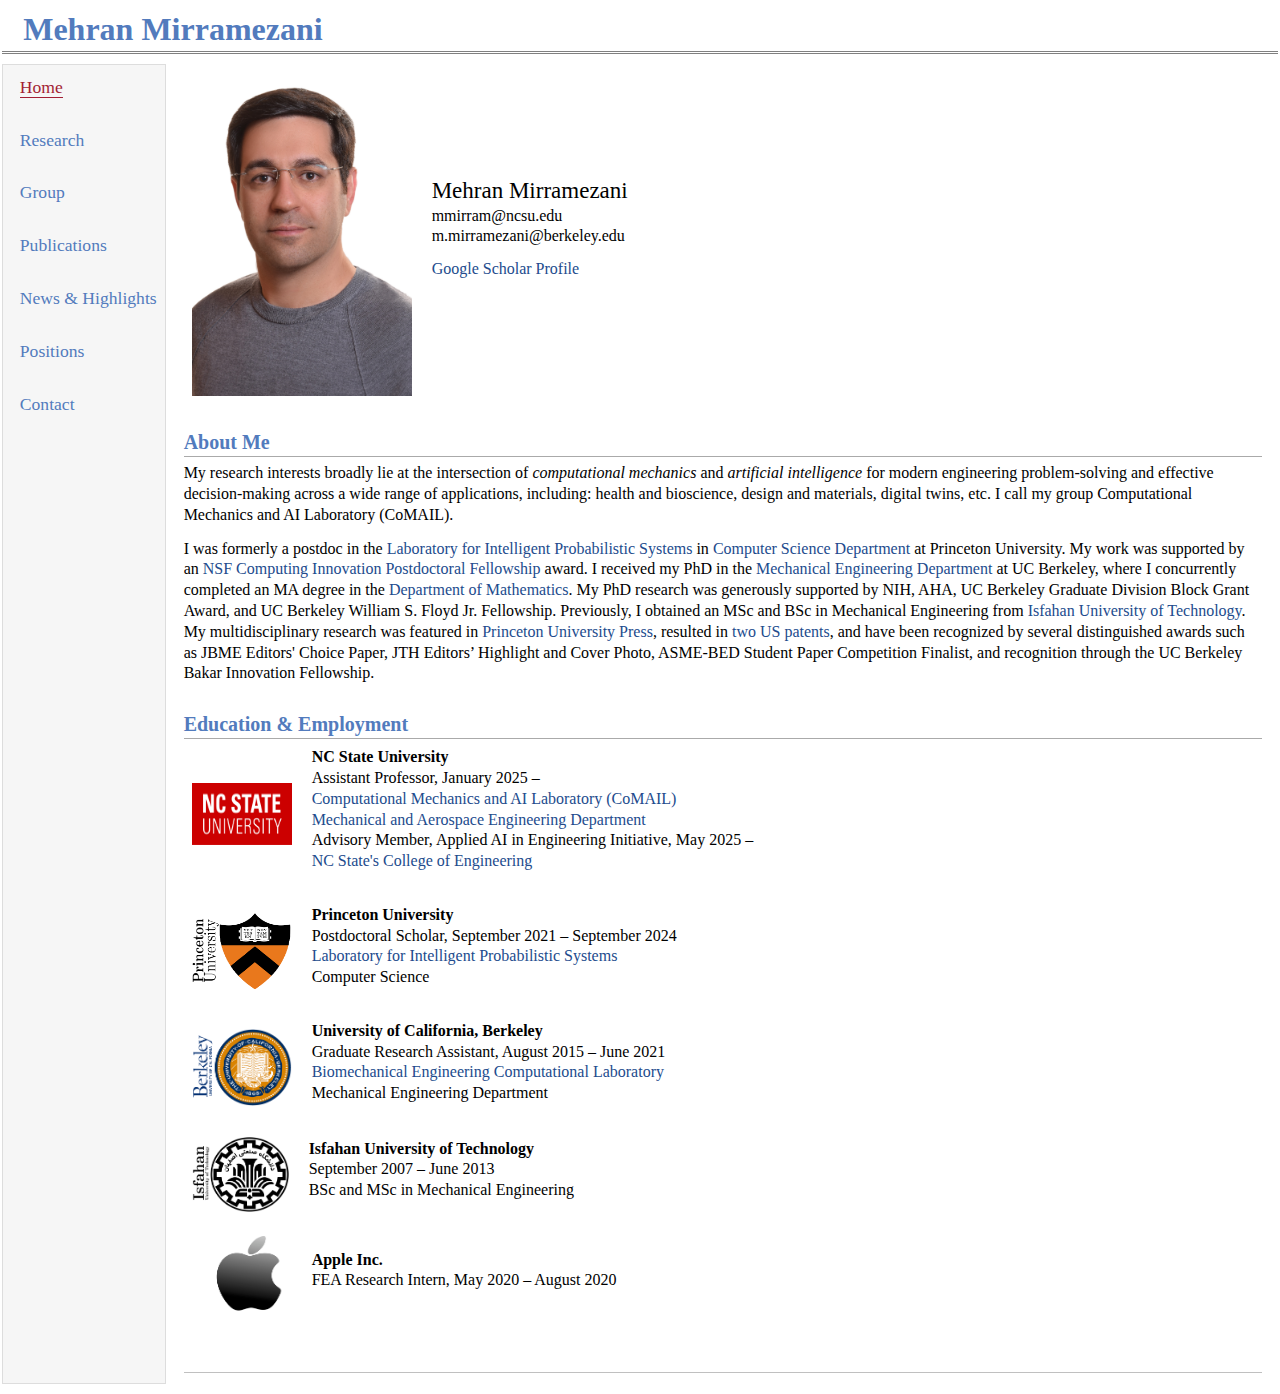
<file: index.html>
<!DOCTYPE html PUBLIC "-//W3C//DTD XHTML 1.1//EN"
  "http://www.w3.org/TR/xhtml11/DTD/xhtml11.dtd">
<html xmlns="http://www.w3.org/1999/xhtml" xml:lang="en">
<head>
<meta name="generator" content="jemdoc, see http://jemdoc.jaboc.net/" />
<meta http-equiv="Content-Type" content="text/html;charset=utf-8" />
<link rel="stylesheet" href="jemdoc.css" type="text/css" />
<title>Mehran Mirramezani</title>
</head>
<body>
<script type="text/javascript">
var gaJsHost = (("https:" == document.location.protocol) ? "https://ssl." : "http://www.");
document.write(unescape("%3Cscript src='" + gaJsHost + "google-analytics.com/ga.js' type='text/javascript'%3E%3C/script%3E"));
</script>
<script type="text/javascript">
try {
    var pageTracker = _gat._getTracker("UA-114683716-1");
    pageTracker._trackPageview();
} catch(err) {}</script>
<div id="fwtitle">
<div id="toptitle">
<h1>&nbsp; <font size=+3.0>Mehran Mirramezani</font></h1>
</div>
</div>
<table summary="Table for page layout." id="tlayout">
<tr valign="top">
<td id="layout-menu">
<!-- <div class="menu-category">Mehran Mirramezani</div> -->
<div class="menu-item"><a href="index.html" class="current">Home</a></div>
<div class="menu-item"><a href=" "></a></div>
<div class="menu-item"><a href="research.html">Research</a></div>
<div class="menu-item"><a href=" "></a></div>
<div class="menu-item"><a href="group.html">Group</a></div>
<div class="menu-item"><a href=" "></a></div>
<div class="menu-item"><a href="publications.html">Publications </a></div>
<div class="menu-item"><a href=" "></a></div>
<div class="menu-item"><a href="news.html">News &amp; Highlights</a></div>
<div class="menu-item"><a href=" "></a></div>
<div class="menu-item"><a href="positions.html">Positions </a></div>
<div class="menu-item"><a href=" "></a></div>
<div class="menu-item"><a href="contact.html">Contact </a></div>
<div class="menu-item"><a href=" "></a></div>
</td>
<td id="layout-content">
<table class="imgtable"><tr><td>
<img src="images/pic_new_v1.jpg" alt="Mehran Mirramezani" width="220px" />&nbsp;</td>
<td align="left"><p> <span style="font-size: 23px;">Mehran Mirramezani</span> <br />
mmirram@ncsu.edu<br />
m.mirramezani@berkeley.edu<br />
<!-- <div style="display: inline-block;"><a href="mehran_cv.pdf">CV</a></div> -->
<div style="display: inline-block; margin-left: 0px;"><a href="https://scholar.google.com/citations?user=IZm1HGsAAAAJ&hl=en&oi=ao">Google Scholar Profile</a></div></p>
</td></tr></table>
<h2>About Me</h2>
<!-- <p>I am an incoming assistant professor in the <a href="https://www.mae.ncsu.edu/">Mechanical and Aerospace Engineering Department</a> at North Carolina State University</b>, beginning in January 2025. -->

<!-- <b><font color="black">I am  actively recruiting PhD students. </font></b></p> -->

<p>My research interests broadly lie at the intersection of <i>computational mechanics</i> and <i>artificial intelligence</i> for modern engineering problem-solving and effective decision-making across a wide range of applications, including: health and bioscience, design and materials, digital twins, etc. I call my group Computational Mechanics and AI Laboratory (CoMAIL).
</p>
<p>
 I was formerly a
 postdoc in the <a href ="https://www.cs.princeton.edu/~rpa/">Laboratory for Intelligent Probabilistic Systems</a> in <a href="https://www.cs.princeton.edu/">Computer Science Department</a> at Princeton University. My work was supported by an <a href ="https://cifellows2021.org/">NSF Computing Innovation Postdoctoral Fellowship</a> award.
I received my PhD in the <a href="https://me.berkeley.edu/">Mechanical Engineering Department</a> at UC Berkeley, where I concurrently completed an MA degree in the <a href="https://math.berkeley.edu/">Department of Mathematics</a>. My PhD research was generously supported by NIH, AHA, UC Berkeley Graduate Division Block Grant Award, and UC Berkeley William S. Floyd Jr. Fellowship.

Previously, I obtained an MSc and BSc in Mechanical Engineering from <a href="https://mech.iut.ac.ir/en">Isfahan University of Technology</a>.

My multidisciplinary research was featured in <a href="https://www.cs.princeton.edu/news/new-research-shows-path-creating-mechanical-artificial-intelligence">Princeton University Press</a>, resulted in <a href="https://patents.google.com/patent/US12175594B2/en">two US patents</a>, and have been recognized by several distinguished awards such as JBME Editors' Choice Paper, JTH Editors’ Highlight and Cover Photo, ASME-BED Student Paper Competition Finalist, and recognition through the UC Berkeley Bakar Innovation Fellowship.


<h2>Education &amp; Employment</h2>
<table class="imgtable"><tr><td>
<img src="images/ncsu.png" alt="" width="100px" height="62px" />&nbsp;</td>
<td align="left" class="text-container"><p><b>NC State University</b><br />
Assistant Professor, January 2025 &ndash;  <br />
<a href="https://mehranmirramezani.github.io/index.html">Computational Mechanics and AI Laboratory (CoMAIL)</a><br />
<a href="https://mae.ncsu.edu/">Mechanical and Aerospace Engineering Department</a><br />
Advisory Member, Applied AI in Engineering Initiative, May 2025 &ndash;  <br />
<a href="https://engr.ncsu.edu/applied-ai/">NC State's College of Engineering</a><br />
</td></tr></table>
<table class="imgtable"><tr><td>
<img src="images/PU.png" alt="" width="100px" height="78px" />&nbsp;</td>
<td align="left" class="text-container"><p><b>Princeton University</b><br />
Postdoctoral Scholar, September 2021 &ndash;  September 2024<br />
<a href="https://www.cs.princeton.edu/~rpa/">Laboratory for Intelligent Probabilistic Systems</a><br />
Computer Science<br /></p>
</td></tr></table>
<table class="imgtable"><tr><td>
<img src="images/UC_Berkeley.jpg" alt="" width="100px" height="78px" />&nbsp;</td>
<td align="left" class="text-container"><p><b>University of California, Berkeley</b><br />
    Graduate Research Assistant, August 2015 &ndash; June 2021<br />
<a href="https://shaddenlab.berkeley.edu/">Biomechanical Engineering Computational Laboratory</a><br />
Mechanical Engineering Department<br /></p>
</td></tr></table>
<table class="imgtable"><tr><td>
<img src="images/iut_logo_f.jpg" alt="" width="97px" height="75px" />&nbsp;</td>
<td align="left" class="text-container"><p><b>Isfahan University of Technology</b><br />
    September 2007 &ndash; June 2013<br />
    BSc and MSc in Mechanical Engineering<br />
</td></tr></table>
<table class="imgtable"><tr><td>
<img src="images/apple_logo.png" alt="" width="100px" height="78px" />&nbsp;</td>
<td align="left" class="text-container"><p><b>Apple Inc.</b><br />
    FEA Research Intern, May 2020 &ndash; August 2020<br />
</td></tr></table>
<div id="footer">
<div id="footer-text">
</div>
</div>
</td>
</tr>
</table>
</body>
</html>
</file>
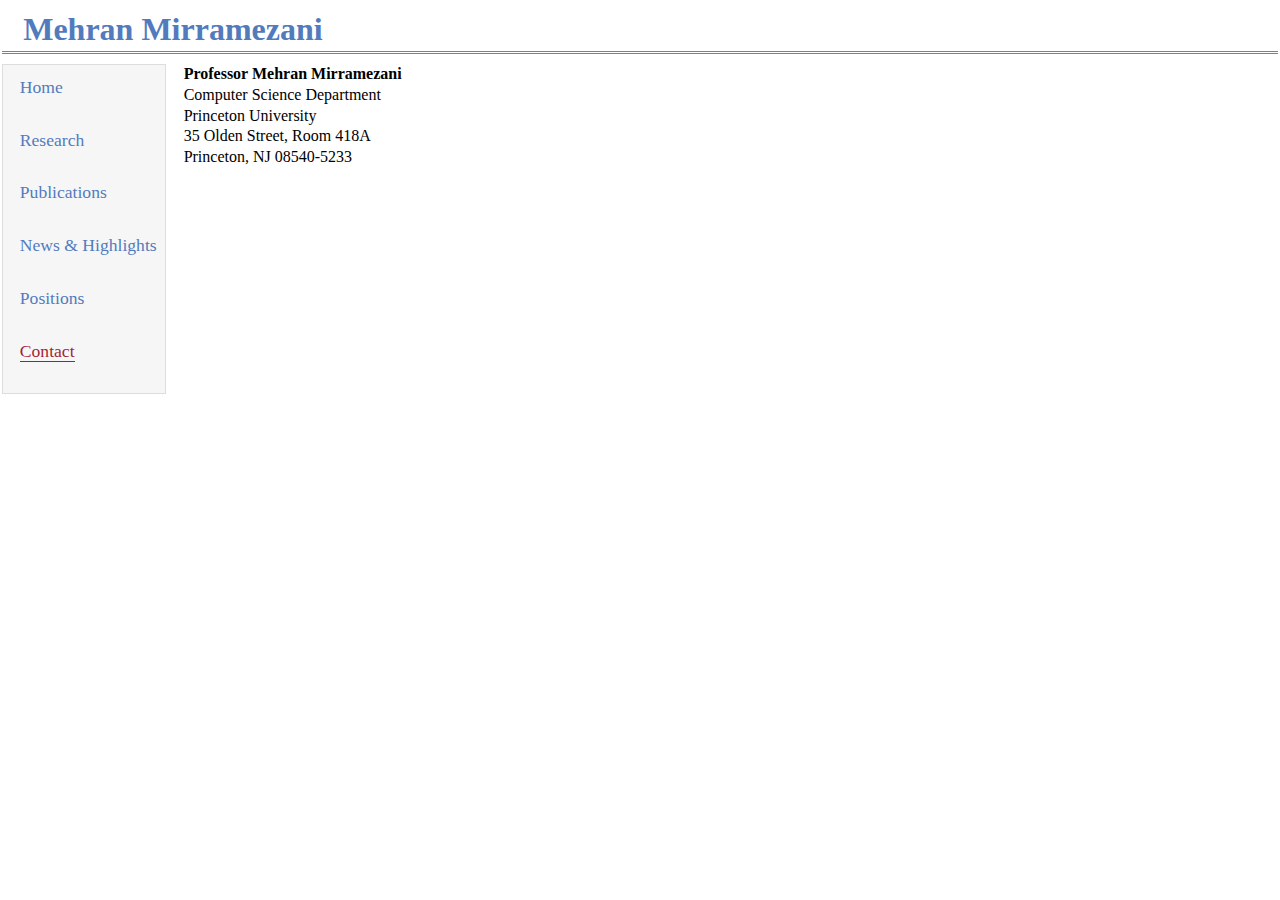
<file: contact.html>
<!DOCTYPE html PUBLIC "-//W3C//DTD XHTML 1.1//EN"
  "http://www.w3.org/TR/xhtml11/DTD/xhtml11.dtd">
<html xmlns="http://www.w3.org/1999/xhtml" xml:lang="en">
<head>
<meta name="generator" content="jemdoc, see http://jemdoc.jaboc.net/" />
<meta http-equiv="Content-Type" content="text/html;charset=utf-8" />
<link rel="stylesheet" href="jemdoc.css" type="text/css" />
<title>Contact | Mehran Mirramezani</title>
</head>
<body>
<script type="text/javascript">
var gaJsHost = (("https:" == document.location.protocol) ? "https://ssl." : "http://www.");
document.write(unescape("%3Cscript src='" + gaJsHost + "google-analytics.com/ga.js' type='text/javascript'%3E%3C/script%3E"));
</script>
<script type="text/javascript">
try {
    var pageTracker = _gat._getTracker("UA-114683716-1");
    pageTracker._trackPageview();
} catch(err) {}</script>
<div id="fwtitle">
<div id="toptitle">
<h1>&nbsp; <font size=+3.0>Mehran Mirramezani</font></h1>
</div>
</div>
<table summary="Table for page layout." id="tlayout">
<tr valign="top">
<td id="layout-menu">
<!-- <div class="menu-category">Mehran Mirramezani</div> -->
<div class="menu-item"><a href="index.html">Home</a></div>
<div class="menu-item"><a href=" "></a></div>
<div class="menu-item"><a href="research.html">Research</a></div>
<div class="menu-item"><a href=" "></a></div>
<div class="menu-item"><a href="publications.html">Publications </a></div>
<div class="menu-item"><a href=" "></a></div>
<div class="menu-item"><a href="news.html">News &amp; Highlights</a></div>
<div class="menu-item"><a href=" "></a></div>
<div class="menu-item"><a href="positions.html">Positions </a></div>
<div class="menu-item"><a href=" "></a></div>
<div class="menu-item"><a href="contact.html" class="current">Contact </a></div>
<div class="menu-item"><a href=" "></a></div>
</td>
<td id="layout-content">
<p><b>Professor Mehran Mirramezani</b><br />
Computer Science Department<br />
Princeton University<br />
35 Olden Street, Room 418A<br />
Princeton, NJ 08540-5233</p>

</td>
</tr>
</table>
</body>
</html>
</file>
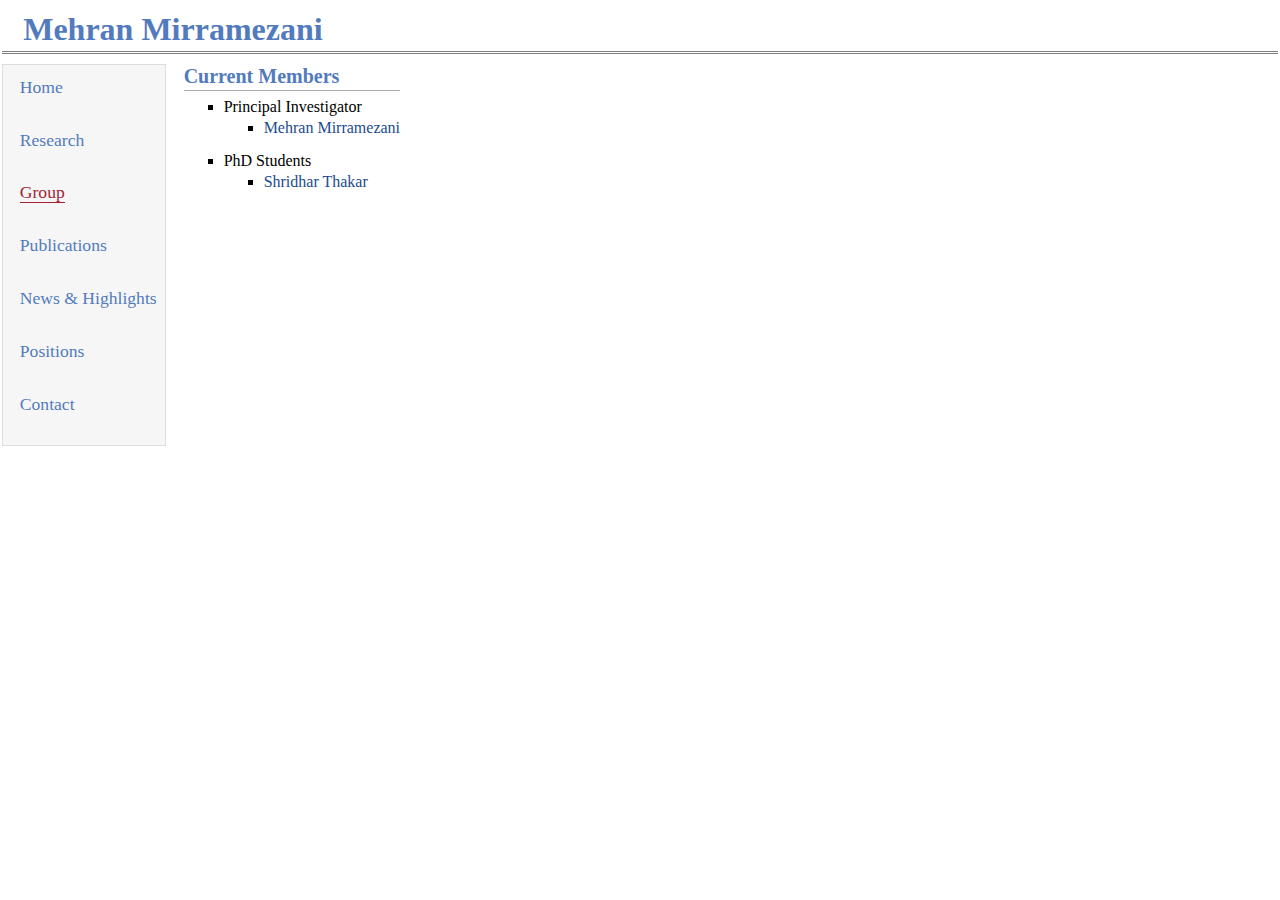
<file: group.html>
<!DOCTYPE html PUBLIC "-//W3C//DTD XHTML 1.1//EN"
  "http://www.w3.org/TR/xhtml11/DTD/xhtml11.dtd">
<html xmlns="http://www.w3.org/1999/xhtml" xml:lang="en">
<head>
<meta name="generator" content="jemdoc, see http://jemdoc.jaboc.net/" />
<meta http-equiv="Content-Type" content="text/html;charset=utf-8" />
<link rel="stylesheet" href="jemdoc.css" type="text/css" />
<title>Publications | Mehran Mirramezani</title>
</head>
<body>
<script type="text/javascript">
var gaJsHost = (("https:" == document.location.protocol) ? "https://ssl." : "http://www.");
document.write(unescape("%3Cscript src='" + gaJsHost + "google-analytics.com/ga.js' type='text/javascript'%3E%3C/script%3E"));
</script>
<script type="text/javascript">
try {
    var pageTracker = _gat._getTracker("UA-114683716-1");
    pageTracker._trackPageview();
} catch(err) {}</script>
<div id="fwtitle">
<div id="toptitle">
<h1>&nbsp; <font size=+3.0>Mehran Mirramezani</font></h1>
</div>
</div>
<table summary="Table for page layout." id="tlayout">
<tr valign="top">
<td id="layout-menu">
<!-- <div class="menu-category">Mehran Mirramezani</div> -->
<div class="menu-item"><a href="index.html">Home</a></div>
<div class="menu-item"><a href=" "></a></div>
<div class="menu-item"><a href="research.html">Research</a></div>
<div class="menu-item"><a href=" "></a></div>
<div class="menu-item"><a href="group.html" class="current">Group</a></div>
<div class="menu-item"><a href=" "></a></div>
<div class="menu-item"><a href="publications.html">Publications </a></div>
<div class="menu-item"><a href=" "></a></div>
<div class="menu-item"><a href="news.html">News &amp; Highlights</a></div>
<div class="menu-item"><a href=" "></a></div>
<div class="menu-item"><a href="positions.html">Positions </a></div>
<div class="menu-item"><a href=" "></a></div>
<div class="menu-item"><a href="contact.html">Contact </a></div>
<div class="menu-item"><a href=" "></a></div>
</td>
<td id="layout-content">
<h2>Current Members</h2>
<ul>
<li><p>Principal Investigator</p>
<ul>
<li><p><a href="index.html">Mehran Mirramezani</a></p>
</li>
</ul>

</li>
</ul>
<ul>
<li><p>PhD Students</p>
<ul>
<li><p><a href="https://in.linkedin.com/in/shridhar-thakar-3786581b8">Shridhar Thakar</a></p>
</li>
        
</table>
</body>
</html>
</file>
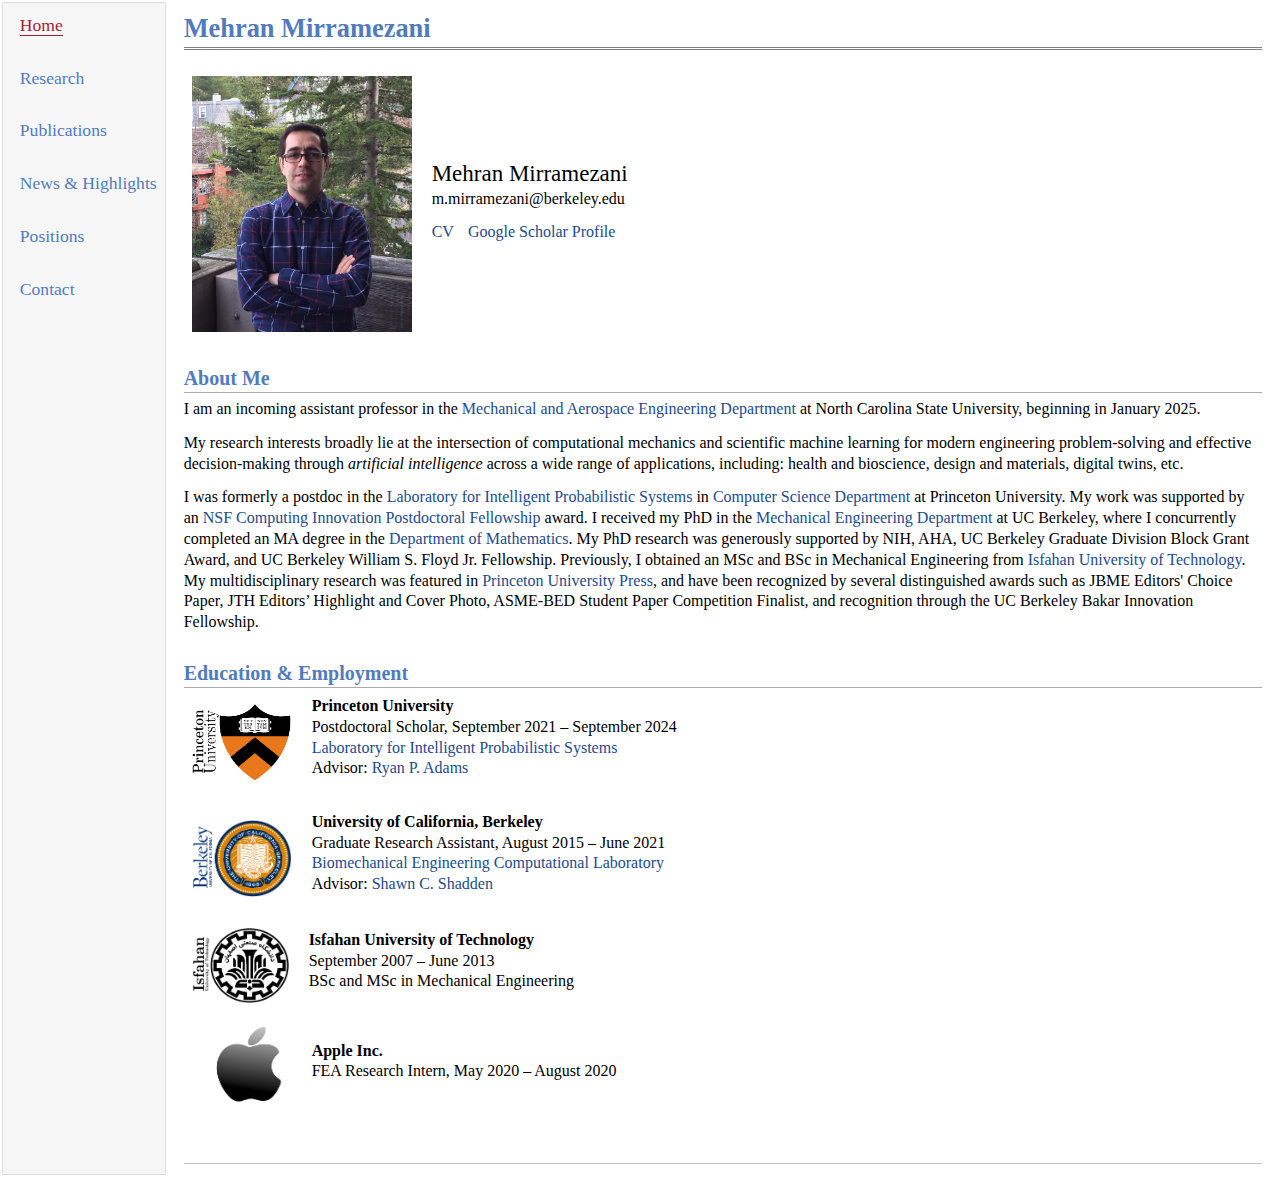
<file: index_0.html>
<!DOCTYPE html PUBLIC "-//W3C//DTD XHTML 1.1//EN"
  "http://www.w3.org/TR/xhtml11/DTD/xhtml11.dtd">
<html xmlns="http://www.w3.org/1999/xhtml" xml:lang="en">
<head>
<meta name="generator" content="jemdoc, see http://jemdoc.jaboc.net/" />
<meta http-equiv="Content-Type" content="text/html;charset=utf-8" />
<link rel="stylesheet" href="jemdoc.css" type="text/css" />
<title>Mehran Mirramezani</title>
</head>
<body>
<table summary="Table for page layout." id="tlayout">
<tr valign="top">
<td id="layout-menu">
<!-- <div class="menu-category">Mehran Mirramezani</div> -->
<div class="menu-item"><a href="index.html" class="current">Home</a></div>
<div class="menu-item"><a href=" "></a></div>
<div class="menu-item"><a href="research.html">Research</a></div>
<div class="menu-item"><a href=" "></a></div>
<div class="menu-item"><a href="publications.html">Publications </a></div>
<div class="menu-item"><a href=" "></a></div>
<div class="menu-item"><a href="news.html">News &amp; Highlights</a></div>
<div class="menu-item"><a href=" "></a></div>
<div class="menu-item"><a href="positions.html">Positions </a></div>
<div class="menu-item"><a href=" "></a></div>
<div class="menu-item"><a href="contact.html">Contact </a></div>
<div class="menu-item"><a href=" "></a></div>
</td>
<td id="layout-content">
<div id="toptitle">
<h1>Mehran Mirramezani</h1>
</div>
<table class="imgtable"><tr><td>
<img src="images/prof_old.jpg" alt="Mehran Mirramezani" width="220px" />&nbsp;</td>
<td align="left"><p> <span style="font-size: 23px;">Mehran Mirramezani</span> <br />
m.mirramezani@berkeley.edu<br />
<!-- mehranmir@princeton.edu<br /> -->
<div style="display: inline-block;"><a href="mehran_cv.pdf">CV</a></div>
<div style="display: inline-block; margin-left: 10px;"><a href="https://scholar.google.com/citations?user=IZm1HGsAAAAJ&hl=en&oi=ao">Google Scholar Profile</a></div></p>
</td></tr></table>
<h2>About Me</h2>
<p>I am an incoming assistant professor in the <a href="https://www.mae.ncsu.edu/">Mechanical and Aerospace Engineering Department</a> at North Carolina State University</b>, beginning in January 2025.

<!-- <b><font color="black">I am  actively recruiting PhD students. </font></b></p> -->

<p>My research interests broadly lie at the intersection of computational mechanics and scientific machine learning for modern engineering problem-solving and effective decision-making through <i>artificial intelligence</i> across a wide range of applications, including: health and bioscience, design and materials, digital twins, etc.
</p>
<p>
	I was formerly a
 postdoc in the <a href ="https://www.cs.princeton.edu/~rpa/">Laboratory for Intelligent Probabilistic Systems</a> in <a href="https://www.cs.princeton.edu/">Computer Science Department</a> at Princeton University. My work was supported by an <a href ="https://cifellows2021.org/">NSF Computing Innovation Postdoctoral Fellowship</a> award.
I received my PhD in the <a href="https://me.berkeley.edu/">Mechanical Engineering Department</a> at UC Berkeley, where I concurrently completed an MA degree in the <a href="https://math.berkeley.edu/">Department of Mathematics</a>. My PhD research was generously supported by NIH, AHA, UC Berkeley Graduate Division Block Grant Award, and UC Berkeley William S. Floyd Jr. Fellowship.

Previously, I obtained an MSc and BSc in Mechanical Engineering from <a href="https://mech.iut.ac.ir/en">Isfahan University of Technology</a>.

My multidisciplinary research was featured in <a href="https://www.cs.princeton.edu/news/new-research-shows-path-creating-mechanical-artificial-intelligence">Princeton University Press</a>, and have been recognized by several distinguished awards such as JBME Editors' Choice Paper, JTH Editors’ Highlight and Cover Photo, ASME-BED Student Paper Competition Finalist, and recognition through the UC Berkeley Bakar Innovation Fellowship.


<h2>Education &amp; Employment</h2>
<table class="imgtable"><tr><td>
<img src="images/PU.png" alt="" width="100px" height="78px" />&nbsp;</td>
<td align="left" class="text-container"><p><b>Princeton University</b><br />
Postdoctoral Scholar, September 2021 &ndash;  September 2024<br />
<a href="https://www.cs.princeton.edu/~rpa/">Laboratory for Intelligent Probabilistic Systems</a><br />
Advisor: <a href="https://www.cs.princeton.edu/people/profile/rpa">Ryan P. Adams</a><br /></p>
</td></tr></table>
<table class="imgtable"><tr><td>
<img src="images/UC_Berkeley.jpg" alt="" width="100px" height="78px" />&nbsp;</td>
<td align="left" class="text-container"><p><b>University of California, Berkeley</b><br />
    Graduate Research Assistant, August 2015 &ndash; June 2021<br />
<a href="https://shaddenlab.berkeley.edu/">Biomechanical Engineering Computational Laboratory</a><br />
Advisor: <a href="https://me.berkeley.edu/people/shawn-shadden/">Shawn C. Shadden</a><br /></p>
</td></tr></table>
<table class="imgtable"><tr><td>
<img src="images/iut_logo_f.jpg" alt="" width="97px" height="75px" />&nbsp;</td>
<td align="left" class="text-container"><p><b>Isfahan University of Technology</b><br />
    September 2007 &ndash; June 2013<br />
    BSc and MSc in Mechanical Engineering<br />
</td></tr></table>
<table class="imgtable"><tr><td>
<img src="images/apple_logo.png" alt="" width="100px" height="78px" />&nbsp;</td>
<td align="left" class="text-container"><p><b>Apple Inc.</b><br />
    FEA Research Intern, May 2020 &ndash; August 2020<br />
</td></tr></table>
<div id="footer">
<div id="footer-text">
</div>
</div>
</td>
</tr>
</table>
</body>
</html>
</file>
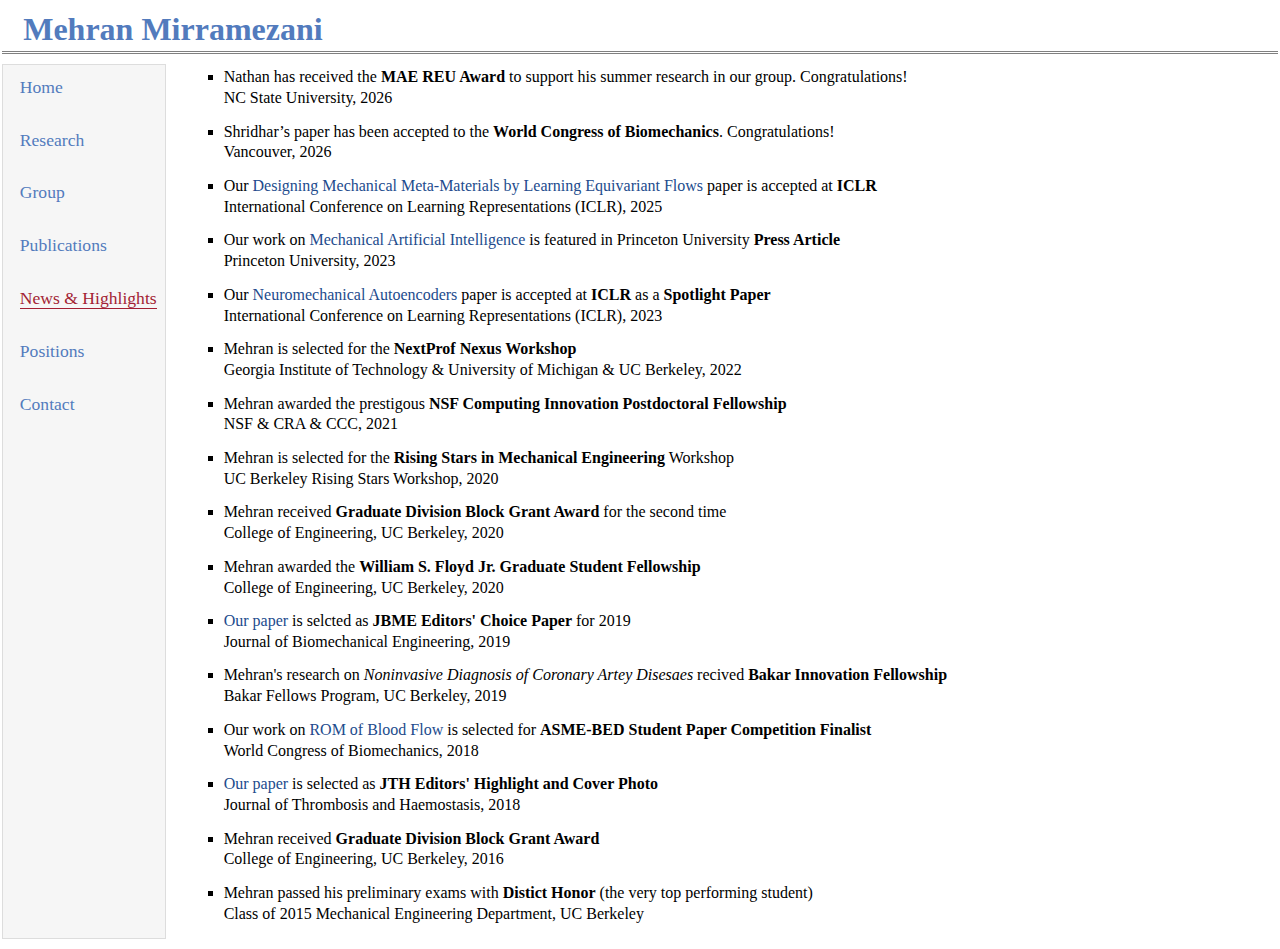
<file: news.html>
<!DOCTYPE html PUBLIC "-//W3C//DTD XHTML 1.1//EN"
  "http://www.w3.org/TR/xhtml11/DTD/xhtml11.dtd">
<html xmlns="http://www.w3.org/1999/xhtml" xml:lang="en">
<head>
<meta name="generator" content="jemdoc, see http://jemdoc.jaboc.net/" />
<meta http-equiv="Content-Type" content="text/html;charset=utf-8" />
<link rel="stylesheet" href="jemdoc.css" type="text/css" />
<title>News | Mehran Mirramezani</title>
</head>
<body>
<script type="text/javascript">
var gaJsHost = (("https:" == document.location.protocol) ? "https://ssl." : "http://www.");
document.write(unescape("%3Cscript src='" + gaJsHost + "google-analytics.com/ga.js' type='text/javascript'%3E%3C/script%3E"));
</script>
<script type="text/javascript">
try {
    var pageTracker = _gat._getTracker("UA-114683716-1");
    pageTracker._trackPageview();
} catch(err) {}</script>
<div id="fwtitle">
<div id="toptitle">
<h1>&nbsp; <font size=+3.0>Mehran Mirramezani</font></h1>
</div>
</div>
<table summary="Table for page layout." id="tlayout">
<tr valign="top">
<td id="layout-menu">
<!-- <div class="menu-category">Mehran Mirramezani</div> -->
<div class="menu-item"><a href="index.html">Home</a></div>
<div class="menu-item"><a href=" "></a></div>
<div class="menu-item"><a href="research.html">Research</a></div>
<div class="menu-item"><a href=" "></a></div>
<div class="menu-item"><a href="group.html">Group</a></div>
<div class="menu-item"><a href=" "></a></div>
<div class="menu-item"><a href="publications.html">Publications </a></div>
<div class="menu-item"><a href=" "></a></div>
<div class="menu-item"><a href="news.html" class="current">News &amp; Highlights</a></div>
<div class="menu-item"><a href=" "></a></div>
<div class="menu-item"><a href="positions.html">Positions </a></div>
<div class="menu-item"><a href=" "></a></div>
<div class="menu-item"><a href="contact.html">Contact </a></div>
<div class="menu-item"><a href=" "></a></div>
</td>
<td id="layout-content">
<ul><li><p>
Nathan has received the <b>MAE REU Award</b> to support his summer research in our group. Congratulations!</br>
NC State University, 2026
</p></li></ul>
<ul><li><p>
Shridhar’s paper has been accepted to the <b>World Congress of Biomechanics</b>. Congratulations!</br>
Vancouver, 2026
</p></li></ul>
<ul><li><p>
Our <a href="https://openreview.net/forum?id=VMurwgAFWP&noteId=CGlzZQmeu3">Designing Mechanical Meta-Materials by Learning Equivariant Flows</a> paper is accepted at <b>ICLR</b></br>
International Conference on Learning Representations (ICLR), 2025
</p></li></ul>
<ul><li><p>
Our work on <a href="https://www.cs.princeton.edu/news/new-research-shows-path-creating-mechanical-artificial-intelligence"> Mechanical Artificial Intelligence</a> is featured in Princeton University  <b>Press Article</b></br>
Princeton University, 2023
</p></li></ul>
<ul><li><p>
Our <a href="https://openreview.net/forum?id=QubsmJT_A0">Neuromechanical Autoencoders</a> paper is accepted at <b>ICLR</b> as a <b>Spotlight Paper</b></br>
International Conference on Learning Representations (ICLR), 2023
</p></li></ul>
<ul><li><p>
Mehran is selected for the <b>NextProf Nexus Workshop</b></br>
Georgia Institute of Technology & University of Michigan & UC Berkeley, 2022
</p></li></ul>
<ul><li><p>
Mehran awarded the prestigous <b>NSF Computing Innovation Postdoctoral Fellowship</b></br>
NSF & CRA & CCC, 2021
</p></li></ul>
<ul><li><p>
Mehran is selected for the <b>Rising Stars in Mechanical Engineering</b> Workshop</br>
UC Berkeley Rising Stars Workshop, 2020
</p></li></ul>
<ul><li><p>
Mehran received <b>Graduate Division Block Grant Award</b> for the second time</br>
College of Engineering, UC Berkeley, 2020
</p></li></ul>
<ul><li><p>
Mehran awarded the <b>William S. Floyd Jr. Graduate Student Fellowship</b></br>
College of Engineering, UC Berkeley, 2020
</p></li></ul>
<ul><li><p>
<a href="https://asmedigitalcollection.asme.org/biomechanical/article/141/3/031005/367525/Reduced-Order-Models-for-Transstenotic-Pressure">Our paper</a> is selcted as <b>JBME Editors' Choice Paper</b> for 2019</br>
Journal of Biomechanical Engineering, 2019
</p></li></ul>
<ul><li><p>
Mehran's research on <i>Noninvasive Diagnosis of Coronary Artey Disesaes</i> recived <b>Bakar Innovation Fellowship</b></br>
Bakar Fellows Program, UC Berkeley, 2019
</p></li></ul>
<ul><li><p>
Our work on <a href="https://link.springer.com/article/10.1007/s10439-020-02545-6">ROM of Blood Flow</a> is selected for <b>ASME-BED Student Paper Competition Finalist</b></br>
World Congress of Biomechanics, 2018
</p></li></ul>
<ul><li><p>
<a href="https://onlinelibrary.wiley.com/doi/full/10.1111/jth.13986">Our paper</a> is selected as <b>JTH Editors' Highlight and Cover Photo</b></br>
Journal of Thrombosis and Haemostasis, 2018
</p></li></ul>
<ul><li><p>
Mehran received <b>Graduate Division Block Grant Award</b></br>
College of Engineering, UC Berkeley, 2016
</p></li></ul>
<ul><li><p>
Mehran passed his preliminary exams with <b>Distict Honor</b> (the very top performing student)</br>
Class of 2015 Mechanical Engineering Department, UC Berkeley
</p></li></ul>
</td>
</tr>
</table>
</body>
</html>
</file>
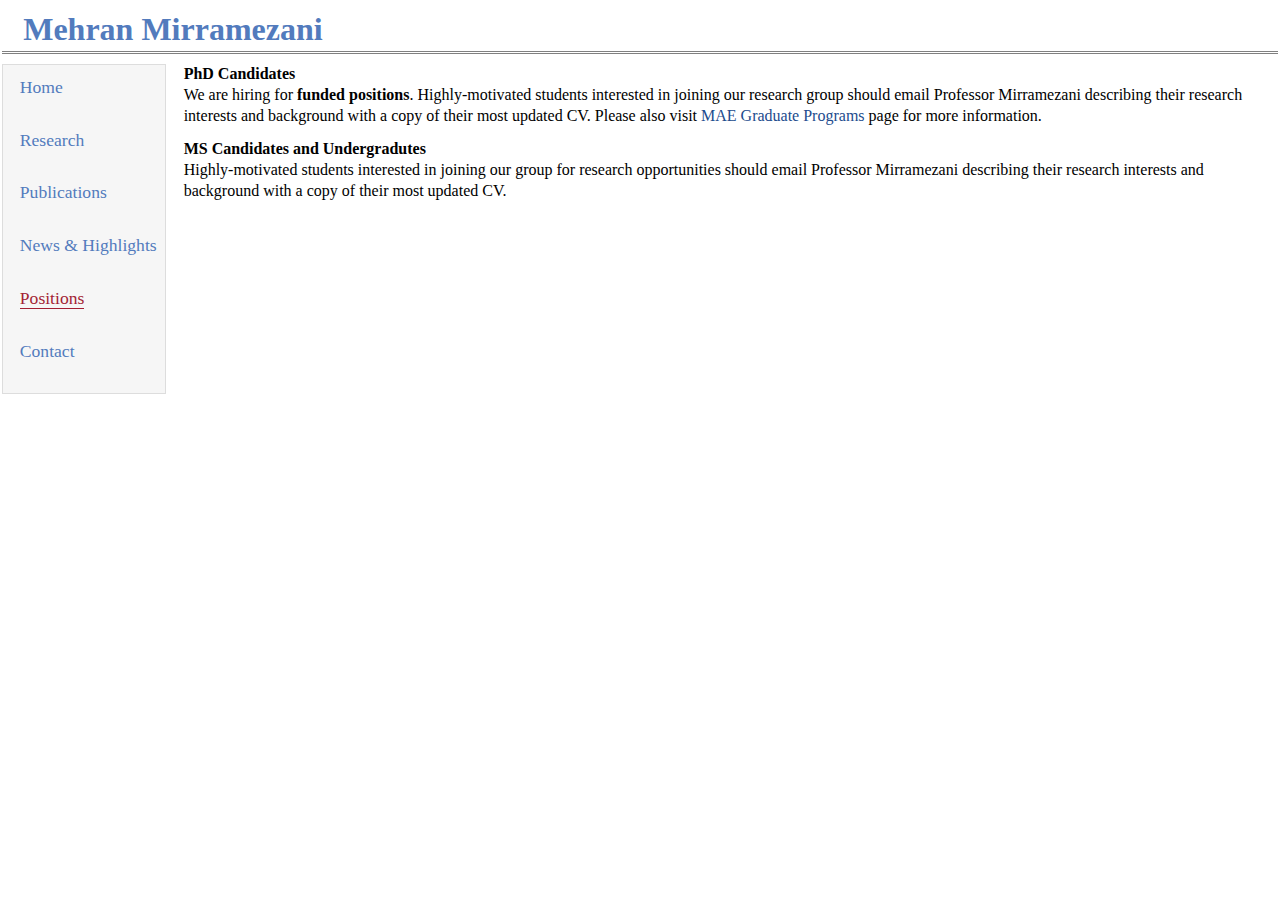
<file: positions.html>
<!DOCTYPE html PUBLIC "-//W3C//DTD XHTML 1.1//EN"
  "http://www.w3.org/TR/xhtml11/DTD/xhtml11.dtd">
<html xmlns="http://www.w3.org/1999/xhtml" xml:lang="en">
<head>
<meta name="generator" content="jemdoc, see http://jemdoc.jaboc.net/" />
<meta http-equiv="Content-Type" content="text/html;charset=utf-8" />
<link rel="stylesheet" href="jemdoc.css" type="text/css" />
<title>Positions | Mehran Mirramezani</title>
</head>
<body>
<script type="text/javascript">
var gaJsHost = (("https:" == document.location.protocol) ? "https://ssl." : "http://www.");
document.write(unescape("%3Cscript src='" + gaJsHost + "google-analytics.com/ga.js' type='text/javascript'%3E%3C/script%3E"));
</script>
<script type="text/javascript">
try {
    var pageTracker = _gat._getTracker("UA-114683716-1");
    pageTracker._trackPageview();
} catch(err) {}</script>
<div id="fwtitle">
<div id="toptitle">
<h1>&nbsp; <font size=+3.0>Mehran Mirramezani</font></h1>
</div>
</div>
<table summary="Table for page layout." id="tlayout">
<tr valign="top">
<td id="layout-menu">
<!-- <div class="menu-category">Mehran Mirramezani</div> -->
<div class="menu-item"><a href="index.html">Home</a></div>
<div class="menu-item"><a href=" "></a></div>
<div class="menu-item"><a href="research.html">Research</a></div>
<div class="menu-item"><a href=" "></a></div>
<div class="menu-item"><a href="publications.html">Publications </a></div>
<div class="menu-item"><a href=" "></a></div>
<div class="menu-item"><a href="news.html">News &amp; Highlights</a></div>
<div class="menu-item"><a href=" "></a></div>
<div class="menu-item"><a href="positions.html"  class="current">Positions </a></div>
<div class="menu-item"><a href=" "></a></div>
<div class="menu-item"><a href="contact.html">Contact </a></div>
<div class="menu-item"><a href=" "></a></div>
</td>
<td id="layout-content">
    <p><b>PhD Candidates</b><br />
    We are hiring for <b>funded positions</b>. Highly-motivated students interested in joining our research group should email Professor Mirramezani describing their research interests and background with a copy of their most updated CV. Please also visit <a href="https://mae.ncsu.edu/mae-graduate-programs/">MAE Graduate Programs</a> page for more information.<br />
<p><b>MS Candidates and Undergradutes</b><br />
Highly-motivated students interested in joining our group for research opportunities should email Professor Mirramezani describing their research interests and background with a copy of their most updated CV.<br />

</tr>
</table>
</body>
</html>
</file>
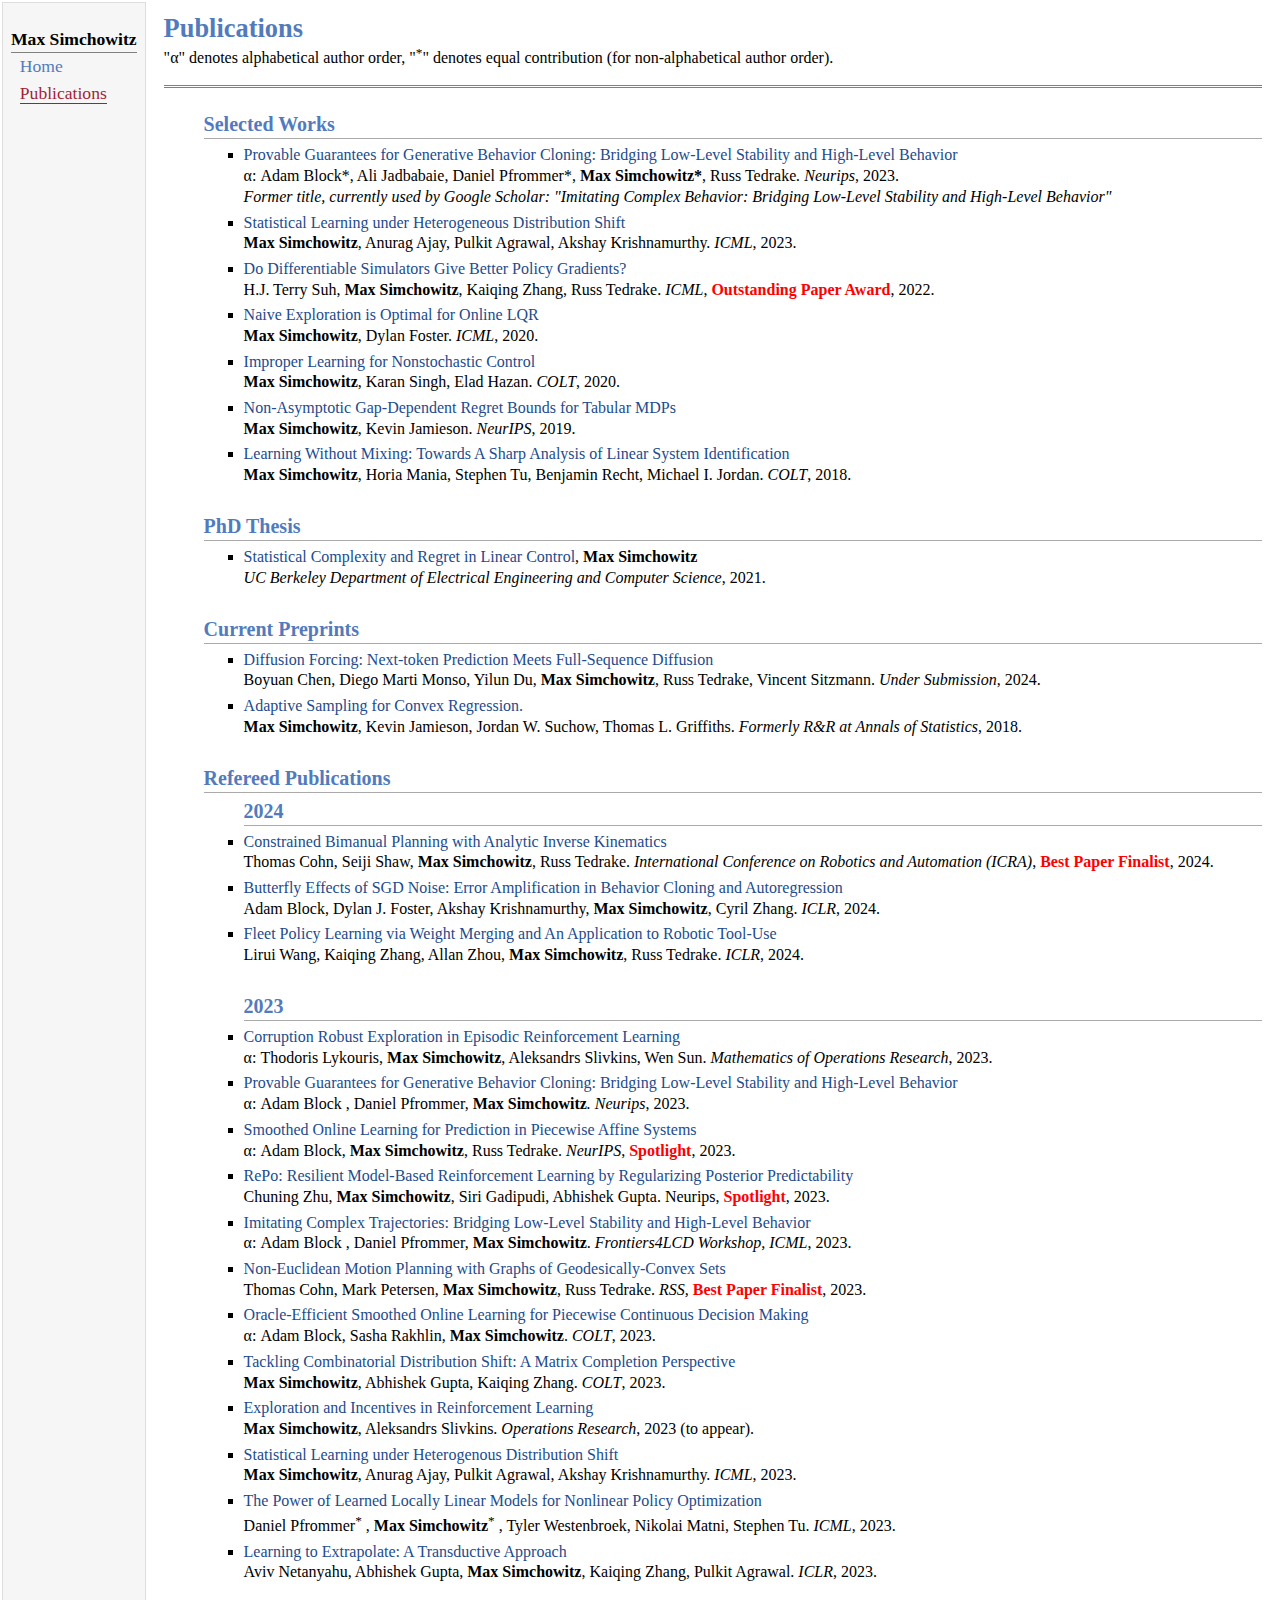
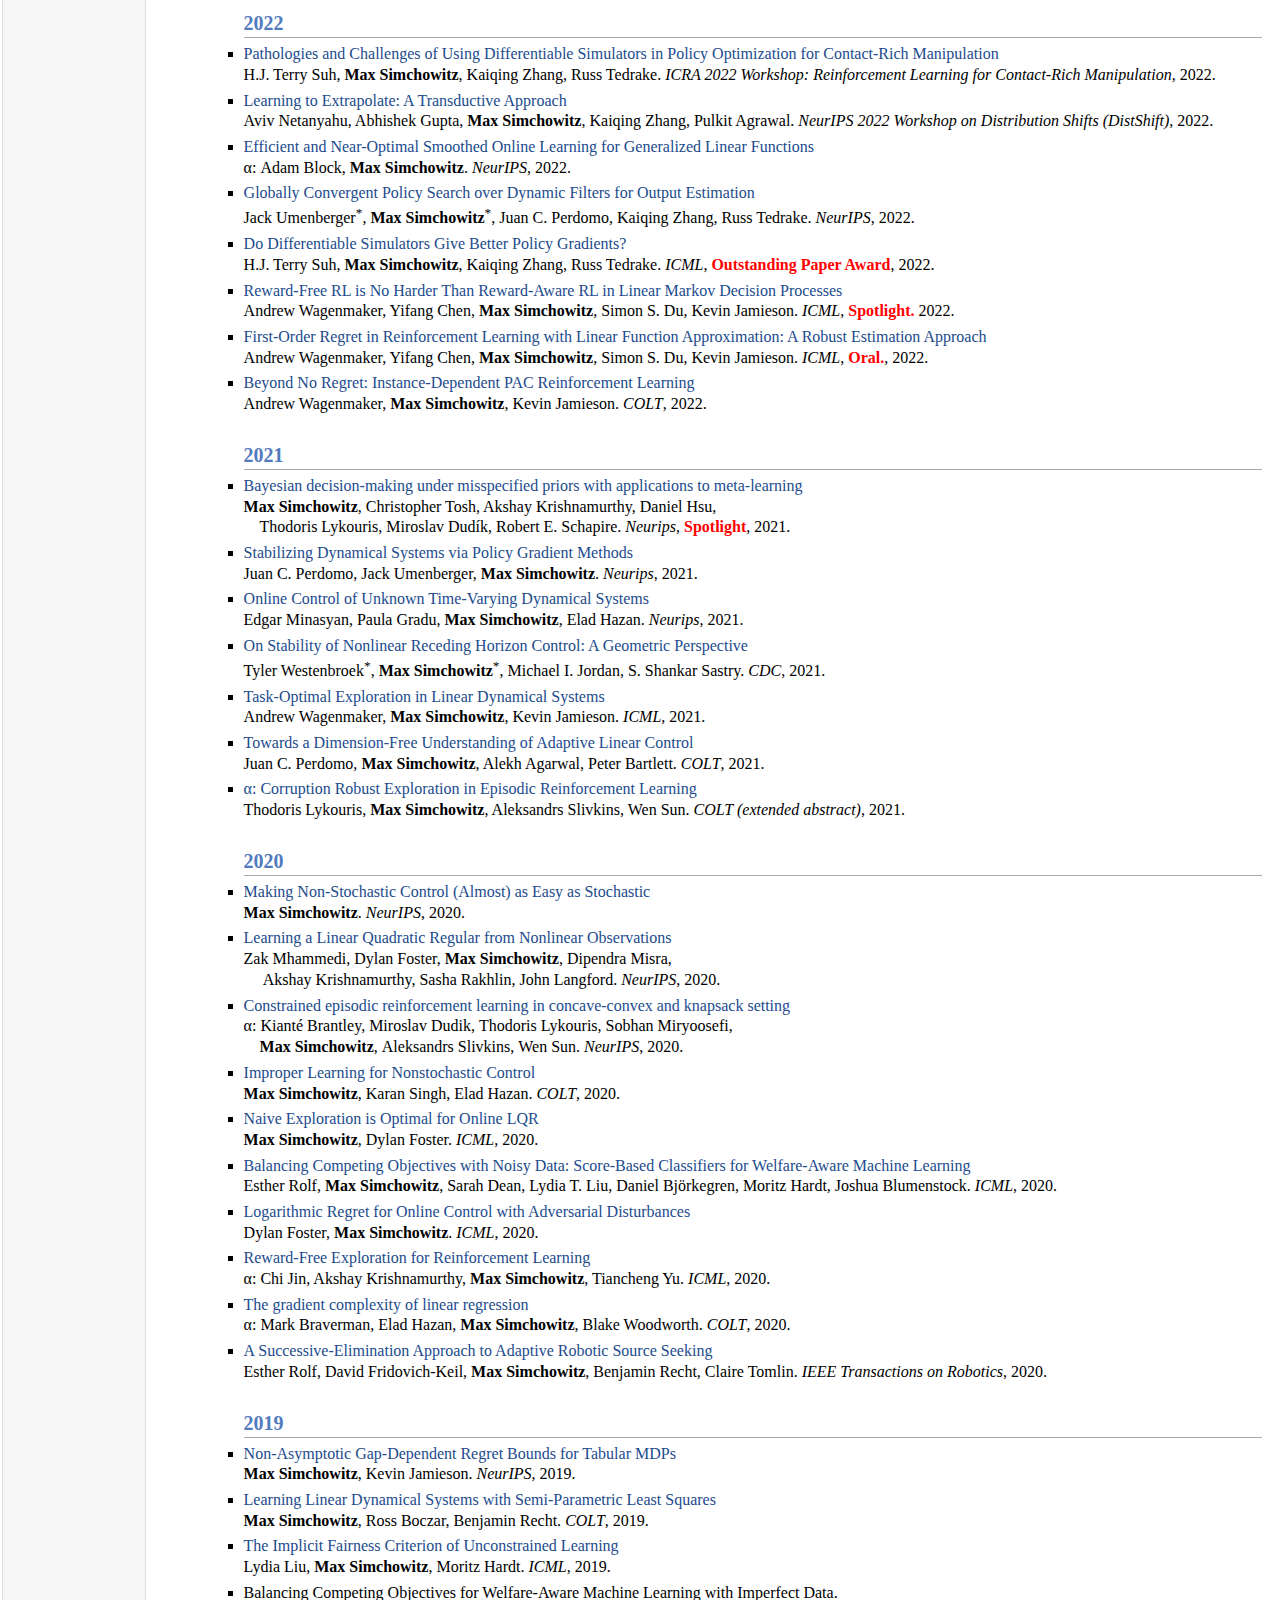
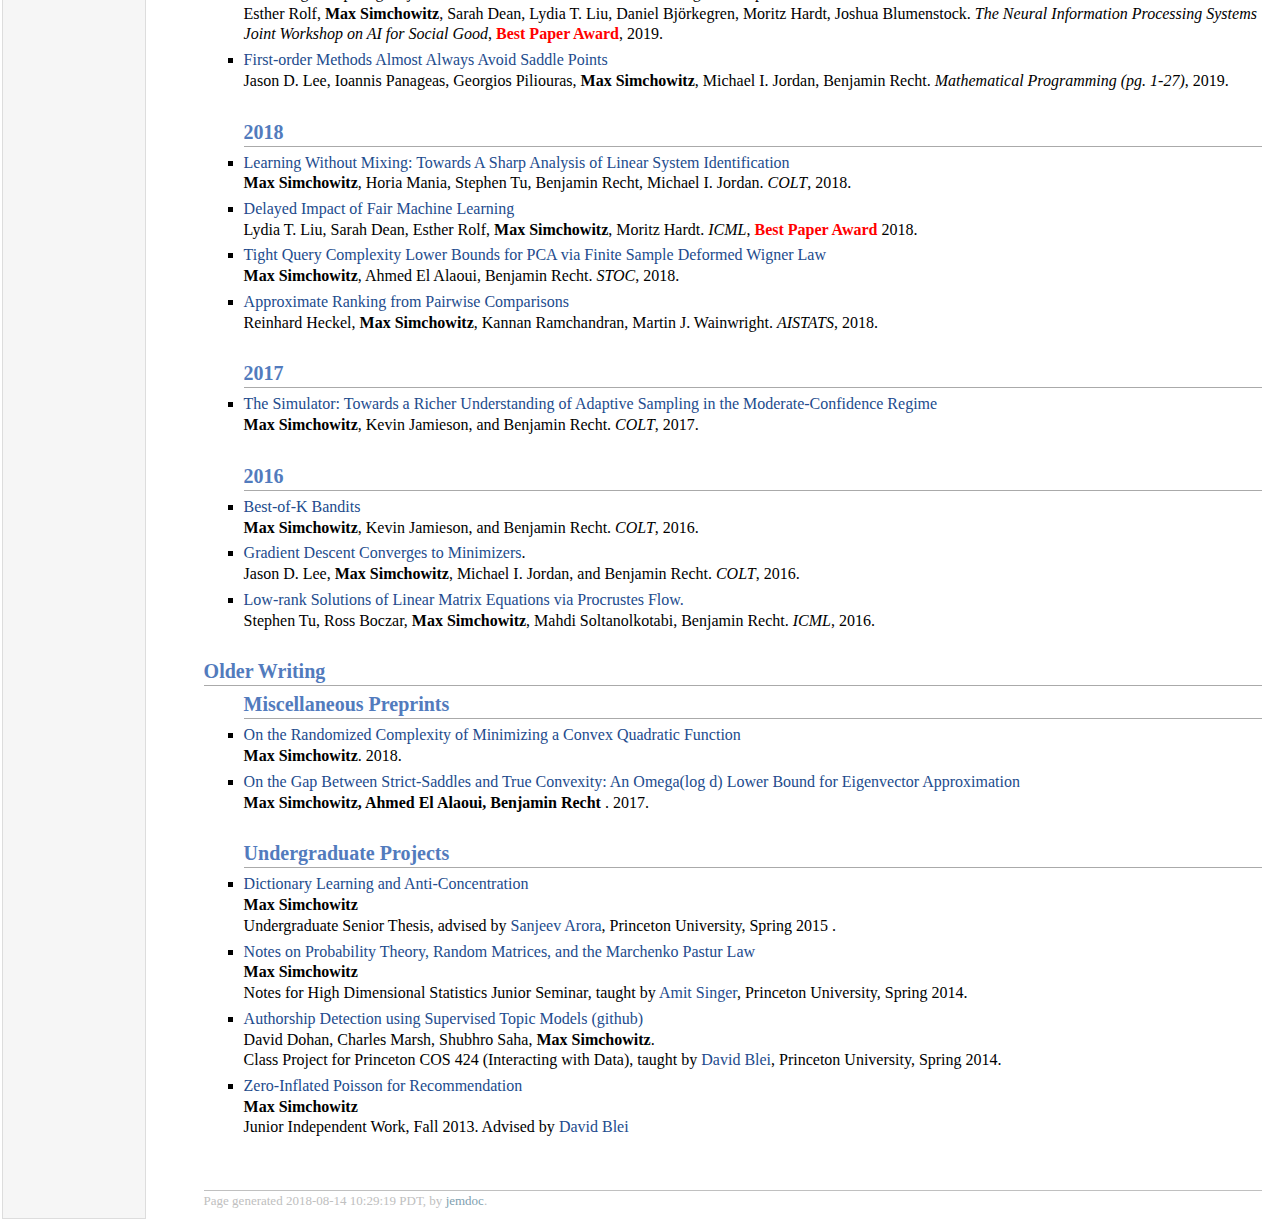
<file: publications_max.html>
<!DOCTYPE html PUBLIC "-//W3C//DTD XHTML 1.1//EN"
  "http://www.w3.org/TR/xhtml11/DTD/xhtml11.dtd">
<html xmlns="http://www.w3.org/1999/xhtml" xml:lang="en">
<head>
<meta name="generator" content="jemdoc, see http://jemdoc.jaboc.net/" />
<meta http-equiv="Content-Type" content="text/html;charset=utf-8" />
<link rel="stylesheet" href="jemdoc.css" type="text/css" />
<title>Publications</title>
</head>
<body>
<table summary="Table for page layout." id="tlayout">
<tr valign="top">
<td id="layout-menu">
<div class="menu-category">Max Simchowitz</div>
<div class="menu-item"><a href="index.html">Home</a></div>
<div class="menu-item"><a href="publications.html" class="current">Publications</a></div>
</td>
<td id="layout-content">
<div id="toptitle">
<h1>Publications</h1>
<p>"&alpha;" denotes alphabetical author order, "<sup>*</sup>" denotes equal contribution (for non-alphabetical author order). </p>
</div>
<ul>
<h2>Selected Works</h2>
<ul>
<li><p><a href="https://arxiv.org/abs/2307.14619
">Provable Guarantees for Generative Behavior Cloning: Bridging Low-Level Stability and High-Level Behavior
 </a><br />&alpha;: Adam Block*, Ali Jadbabaie, Daniel Pfrommer*, <b>Max Simchowitz*</b>, Russ Tedrake<i>. Neurips</i>, 2023. 
 <br /><i>Former title, currently used by Google Scholar: "Imitating Complex Behavior: Bridging Low-Level Stability and High-Level Behavior"</i> </p>
 <li><p><a href="http://arxiv.org/abs/2302.13934">Statistical Learning under Heterogeneous Distribution Shift
 </a><br /><b>Max Simchowitz</b>, Anurag Ajay, Pulkit Agrawal, Akshay Krishnamurthy. <i>ICML</i>, 2023. </p>
 <li><p><a href="https://arxiv.org/pdf/2202.00817.pdf"> Do Differentiable Simulators Give Better Policy Gradients?
</a><br /> H.J. Terry Suh, <b>Max Simchowitz</b>, Kaiqing Zhang, Russ Tedrake. <i>ICML</i>, <font color = "red"><b>Outstanding Paper Award</b></font>, 2022. </p>
<li><p><a href="https://arxiv.org/abs/2001.09576">Naive Exploration is Optimal for Online LQR</a><br /> <b>Max Simchowitz</b>, Dylan Foster. <i>ICML</i>, 2020. </p>
<li><p><a href="https://arxiv.org/abs/2001.09254">Improper Learning for Nonstochastic Control</a><br />  <b>Max Simchowitz</b>, Karan Singh, Elad Hazan. <i>COLT</i>, 2020. </p>
<li><p><a href="https://arxiv.org/abs/1905.03814">Non-Asymptotic Gap-Dependent Regret Bounds for Tabular MDPs
</a><br />  <b>Max Simchowitz</b>, Kevin Jamieson. <i>NeurIPS</i>, 2019. </p>
<li><p><a href="https://arxiv.org/pdf/1802.08334">Learning Without Mixing: Towards A Sharp Analysis of Linear System Identification</a> <br />
<b>Max Simchowitz</b>, Horia Mania, Stephen Tu, Benjamin Recht, Michael I. Jordan. <i>COLT</i>, 2018.<br /></p>
</ul>
<h2>PhD Thesis</h2>
<ul>
<li><p><a href="max_thesis.pdf"> Statistical Complexity and Regret in Linear Control</a>, <b>Max Simchowitz</b><br />  <i>UC Berkeley Department of Electrical Engineering and Computer Science</i>, 2021. </p>
</li>
</ul>
<h2>Current Preprints</h2>
<ul>
<li><p><a href="https://arxiv.org/abs/2407.01392"> Diffusion Forcing: Next-token Prediction Meets Full-Sequence Diffusion
</a><br /> Boyuan Chen, Diego Marti Monso, Yilun Du, <b>Max Simchowitz</b>, Russ Tedrake, Vincent Sitzmann.
<i>Under Submission</i>, 2024.</p>
<li><p><a href="https://arxiv.org/abs/1808.04523">Adaptive Sampling for Convex Regression.</a><br /> <b>Max Simchowitz</b>, Kevin Jamieson, Jordan W. Suchow, Thomas L. Griffiths. <i>Formerly R&R at Annals of Statistics</i>, 2018. </p>
</li>
</ul>
<h2>Refereed Publications</h2>
<ul>
	
<h2>2024</h2>
  <li><p><a href="https://arxiv.org/abs/2310.01362
">Constrained Bimanual Planning with Analytic Inverse Kinematics
 </a><br />Thomas Cohn, Seiji Shaw, <b>Max Simchowitz</b>, Russ Tedrake.<i> International Conference on Robotics and Automation (ICRA)</i>, <font color = "red"><b>Best Paper Finalist</b></font>, 2024. </p>
<li><p><a href="https://arxiv.org/abs/2310.11428
">Butterfly Effects of SGD Noise: Error Amplification in Behavior Cloning and Autoregression
 </a><br /> Adam Block, Dylan J. Foster, Akshay Krishnamurthy, <b>Max Simchowitz</b>, Cyril Zhang. <i> ICLR</i>, 2024. </p> 
  <li><p><a href="https://arxiv.org/abs/2309.08770
">Fleet Policy Learning via Weight Merging and An Application to Robotic Tool-Use
 </a><br /> Lirui Wang, Kaiqing Zhang, Allan Zhou, <b>Max Simchowitz</b>, Russ Tedrake.<i> ICLR</i>, 2024. </p>  

<h2>2023</h2>
<li><p><a href="http://arxiv.org/abs/1911.08689"> Corruption Robust Exploration in Episodic Reinforcement Learning </a><br /> &alpha;: Thodoris Lykouris, <b>Max Simchowitz</b>, Aleksandrs Slivkins, Wen Sun. <i>Mathematics of Operations Research</i>, 2023. </p>
<li><p><a href="https://arxiv.org/abs/2307.14619
">Provable Guarantees for Generative Behavior Cloning: Bridging Low-Level Stability and High-Level Behavior
 </a><br />&alpha;: Adam Block , Daniel Pfrommer, <b>Max Simchowitz</b><i>. Neurips</i>, 2023. </p>
<li><p><a href="https://arxiv.org/abs/2301.11187">Smoothed Online Learning for Prediction in Piecewise Affine Systems
</a><br />&alpha;: Adam Block, <b>Max Simchowitz</b>, Russ Tedrake. <i>NeurIPS</i>, <font color = "red"><b>Spotlight</b></font>, 2023. </p>
<li><p><a href="https://arxiv.org/abs/2307.14619
">RePo: Resilient Model-Based Reinforcement Learning by Regularizing Posterior Predictability
 </a><br />Chuning Zhu, <b>Max Simchowitz</b>, Siri Gadipudi, Abhishek Gupta. Neurips</i>, <font color = "red"><b>Spotlight</b></font>, 2023. </p>
<li><p><a href="
">Imitating Complex Trajectories: Bridging Low-Level Stability and High-Level Behavior
 </a><br />&alpha;: Adam Block , Daniel Pfrommer, <b>Max Simchowitz</b>. <i>Frontiers4LCD Workshop, ICML</i>, 2023. </p>
<li><p><a href="https://arxiv.org/abs/2305.06341">Non-Euclidean Motion Planning with Graphs of Geodesically-Convex Sets
 </a><br />Thomas Cohn, Mark Petersen, <b>Max Simchowitz</b>, Russ Tedrake. <i>RSS, </i><font color = "red"><b>Best Paper Finalist</b></font>, 2023. </p>
<li><p><a href="https://arxiv.org/abs/2302.05430">Oracle-Efficient Smoothed Online Learning for Piecewise Continuous Decision Making
 </a><br />&alpha;: Adam Block,  Sasha Rakhlin, <b>Max Simchowitz</b>. <i>COLT</i>, 2023. </p> 
<li><p><a href="https://arxiv.org/abs/2307.06457">Tackling Combinatorial Distribution Shift: A Matrix Completion Perspective
 </a><br /> <b>Max Simchowitz</b>, Abhishek Gupta, Kaiqing Zhang. <i>COLT</i>, 2023. </p> 
 <!-- <li><p><a href="https://arxiv.org/pdf/2202.00817.pdf"> Do Differentiable Simulators Give Better Policy Gradients?
</a><br /> H.J. Terry Suh, <b>Max Simchowitz</b>, Kaiqing Zhang, Russ Tedrake. <i>JMLR</i>, <b>Special Edition</b>, 2023 (to appear). </p>-->
 <li><p><a href="https://arxiv.org/abs/2103.00360">Exploration and Incentives in Reinforcement Learning </a><br />  <b>Max Simchowitz</b>, Aleksandrs Slivkins. <i>Operations Research</i>, 2023 (to appear). </p>
<li><p><a href="http://arxiv.org/abs/2302.13934">Statistical Learning under Heterogenous Distribution Shift
 </a><br /><b>Max Simchowitz</b>, Anurag Ajay, Pulkit Agrawal, Akshay Krishnamurthy. <i>ICML</i>, 2023. </p>
<li><p><a href="http://arxiv.org/abs/2305.09619">The Power of Learned Locally Linear Models for Nonlinear Policy Optimization
 </a><br /> Daniel Pfrommer<sup>*</sup> , <b>Max Simchowitz</b><sup>*</sup> , Tyler Westenbroek, Nikolai Matni, Stephen Tu. <i>ICML</i>, 2023. </p> 
<li><p><a href="https://openreview.net/forum?id=lid14UkLPd4"> Learning to Extrapolate: A Transductive Approach
</a><br /> Aviv Netanyahu, Abhishek Gupta, <b>Max Simchowitz</b>, Kaiqing Zhang, Pulkit Agrawal. <i>ICLR</i>, 2023. </p>
<h2>2022</h2>
<li><p><a href="https://openreview.net/pdf?id=kMB2WAfisY"> Pathologies and Challenges of Using Differentiable Simulators in Policy Optimization for Contact-Rich Manipulation
</a><br /> H.J. Terry Suh, <b>Max Simchowitz</b>, Kaiqing Zhang, Russ Tedrake. <i>ICRA 2022 Workshop: Reinforcement Learning for Contact-Rich Manipulation</i>, 2022. </p>
<li><p><a href=""> Learning to Extrapolate: A Transductive Approach
</a><br /> Aviv Netanyahu, Abhishek Gupta, <b>Max Simchowitz</b>, Kaiqing Zhang, Pulkit Agrawal. <i>NeurIPS 2022 Workshop on Distribution Shifts (DistShift)</i>, 2022. </p>
<li><p><a href="https://arxiv.org/abs/2205.13056"> Efficient and Near-Optimal Smoothed Online Learning for Generalized Linear Functions
</a><br />&alpha;: Adam Block, <b>Max Simchowitz</b>. <i>NeurIPS</i>, 2022. </p>
<li><p><a href="https://arxiv.org/pdf/2202.11659.pdf"> Globally Convergent Policy Search over Dynamic Filters for Output Estimation
</a><br /> Jack Umenberger<sup>*</sup>, <b>Max Simchowitz</b><sup>*</sup>, Juan C. Perdomo, Kaiqing Zhang, Russ Tedrake. <i>NeurIPS</i>, 2022. </p>
<li><p><a href="https://arxiv.org/pdf/2202.00817.pdf"> Do Differentiable Simulators Give Better Policy Gradients?
</a><br /> H.J. Terry Suh, <b>Max Simchowitz</b>, Kaiqing Zhang, Russ Tedrake. <i>ICML</i>, <font color = "red"><b>Outstanding Paper Award</b></font>, 2022. </p>
<li><p><a href="https://arxiv.org/abs/2201.11206"> Reward-Free RL is No Harder Than Reward-Aware RL in Linear Markov Decision Processes
</a><br /> Andrew Wagenmaker, Yifang Chen, <b>Max Simchowitz</b>, Simon S. Du, Kevin Jamieson. <i>ICML</i>, <font color = "red"><b>Spotlight.</b></font> 2022. </p>
<li><p><a href="https://arxiv.org/abs/2112.03432"> First-Order Regret in Reinforcement Learning with Linear Function Approximation: A Robust Estimation Approach
 </a><br /> Andrew Wagenmaker, Yifang Chen, <b>Max Simchowitz</b>, Simon S. Du, Kevin Jamieson. <i>ICML</i>,  <font color = "red"><b>Oral.</b></font>, 2022. </p>
 <li><p><a href="https://arxiv.org/abs/2108.02717">Beyond No Regret: Instance-Dependent PAC Reinforcement Learning
 </a><br /> Andrew Wagenmaker, <b>Max Simchowitz</b>, Kevin Jamieson. <i>COLT</i>, 2022. </p>

<h2>2021</h2>
<li><p><a href="https://arxiv.org/abs/2103.00360">Bayesian decision-making under misspecified priors with applications to meta-learning </a><br />  <b>Max Simchowitz</b>,  Christopher Tosh, Akshay Krishnamurthy, Daniel Hsu,<br />
&nbsp;&nbsp;&nbsp;&nbsp;Thodoris Lykouris, Miroslav Dudík, Robert E. Schapire. <i>Neurips</i>, <font color = "red"><b>Spotlight</b></font>,  2021. </p>
<li><p><a href="">Stabilizing Dynamical Systems via Policy Gradient Methods 
 </a><br /> Juan C. Perdomo, Jack Umenberger, <b>Max Simchowitz</b>. <i>Neurips</i>, 2021. </p>
<li><p><a href=""> Online Control of Unknown Time-Varying Dynamical Systems 
 </a><br /> Edgar Minasyan, Paula Gradu, <b>Max Simchowitz</b>, Elad Hazan. <i>Neurips</i>, 2021. </p>
<li><p><a href="https://arxiv.org/abs/2103.15010"> On Stability of Nonlinear Receding Horizon Control: A Geometric Perspective
 </a><br /> Tyler Westenbroek<sup>*</sup>, <b>Max Simchowitz</b><sup>*</sup>, Michael I. Jordan, S. Shankar Sastry. <i>CDC</i>, 2021. </p>
 </li>
<li><p><a href="https://arxiv.org/abs/2102.05214">Task-Optimal Exploration in Linear Dynamical Systems
 </a><br /> Andrew Wagenmaker, <b>Max Simchowitz</b>, Kevin Jamieson. <i>ICML</i>, 2021. </p>
 </li>
<li><p><a href="https://arxiv.org/abs/2103.10620">Towards a Dimension-Free Understanding of Adaptive Linear Control </a><br /> Juan C. Perdomo, <b>Max Simchowitz</b>, Alekh Agarwal, Peter Bartlett. <i>COLT</i>, 2021. </p>
</li>
<li><p><a href="http://arxiv.org/abs/1911.08689">&alpha;: Corruption Robust Exploration in Episodic Reinforcement Learning </a><br /> Thodoris Lykouris, <b>Max Simchowitz</b>, Aleksandrs Slivkins, Wen Sun. <i>COLT (extended abstract)</i>, 2021. </p>
<h2>2020</h2>
<li><p><a href="https://arxiv.org/abs/2006.05910">Making Non-Stochastic Control (Almost) as Easy as Stochastic </a> <br /> 
<b>Max Simchowitz</b>. <i>NeurIPS</i>, 2020. </p>
<li><p><a href="https://arxiv.org/abs/2010.03799"> Learning a Linear Quadratic Regular from Nonlinear 
Observations</a> <br/>Zak Mhammedi, Dylan Foster, <b>Max Simchowitz</b>, Dipendra Misra, <br/> 
&nbsp;&nbsp;&nbsp;&nbsp; Akshay Krishnamurthy, Sasha Rakhlin, John Langford. <i>NeurIPS</i>, 2020. </p>
<li><p><a href="https://arxiv.org/abs/2006.05051">Constrained episodic reinforcement learning in concave-convex and knapsack setting </a><br /> &alpha;: Kianté Brantley, Miroslav Dudik, Thodoris Lykouris, Sobhan Miryoosefi,<br /> 
&nbsp;&nbsp;&nbsp;&nbsp;<b>Max Simchowitz</b>, Aleksandrs Slivkins, Wen Sun</b>. <i>NeurIPS</i>, 2020. </p>
<li><p><a href="https://arxiv.org/abs/2001.09254">Improper Learning for Nonstochastic Control</a><br />  <b>Max Simchowitz</b>, Karan Singh, Elad Hazan. <i>COLT</i>, 2020. </p>
<li><p><a href="https://arxiv.org/abs/2001.09576">Naive Exploration is Optimal for Online LQR</a><br /> <b>Max Simchowitz</b>, Dylan Foster. <i>ICML</i>, 2020. </p>
<li><p><a href="https://arxiv.org/abs/2003.06740">Balancing Competing Objectives with Noisy Data:  Score-Based Classifiers for Welfare-Aware Machine Learning</a><br />  Esther Rolf, <b>Max Simchowitz</b>, Sarah Dean, Lydia T. Liu, Daniel Bj<span>&#246;</span>rkegren, Moritz Hardt, Joshua Blumenstock. <i>ICML</i>, 2020. </p>
<li><p><a href="https://arxiv.org/abs/2003.00189">Logarithmic Regret for Online Control with Adversarial Disturbances</a><br />  Dylan Foster, <b>Max Simchowitz</b>. <i>ICML</i>, 2020. </p>
<li><p><a href="https://arxiv.org/abs/2002.02794">Reward-Free Exploration for Reinforcement Learning</a><br /> &alpha;: Chi Jin, Akshay Krishnamurthy, <b>Max Simchowitz</b>, Tiancheng Yu. <i>ICML</i>, 2020. </p>
<li><p><a href="https://arxiv.org/abs/1911.02212">The gradient complexity of linear regression
</a><br />&alpha;: Mark Braverman, Elad Hazan, <b>Max Simchowitz</b>, Blake Woodworth. <i>COLT</i>, 2020. </p>
</li>
<li><p><a href="http://arxiv.org/abs/1809.10611">A Successive-Elimination Approach to Adaptive Robotic Source Seeking</a><br /> Esther Rolf, David Fridovich-Keil, <b>Max Simchowitz</b>, Benjamin Recht, Claire Tomlin. <i>IEEE Transactions on Robotics</i>, 2020. </p>
</li>
<h2>2019</h2>
<li><p><a href="https://arxiv.org/abs/1905.03814">Non-Asymptotic Gap-Dependent Regret Bounds for Tabular MDPs
</a><br />  <b>Max Simchowitz</b>, Kevin Jamieson. <i>NeurIPS</i>, 2019. </p>
<li><p><a href="https://arxiv.org/abs/1902.00768">Learning Linear Dynamical Systems with Semi-Parametric Least Squares</a><br /> <b>Max Simchowitz</b>, Ross Boczar, Benjamin Recht. <i>COLT</i>, 2019. </p>
<li><p><a href="http://arxiv.org/abs/1808.10013">The Implicit Fairness Criterion of Unconstrained Learning</a><br /> Lydia Liu, <b>Max Simchowitz</b>, Moritz Hardt. <i>ICML</i>, 2019. </p>
</li>
<li><p>Balancing Competing Objectives for Welfare-Aware Machine Learning with Imperfect Data. <br /> Esther Rolf, <b>Max Simchowitz</b>, Sarah Dean, Lydia T. Liu, Daniel Bj<span>&#246;</span>rkegren, Moritz Hardt, Joshua Blumenstock. <i>The Neural Information Processing Systems Joint Workshop on AI for Social Good</i>,  <font color = "red"><b>Best Paper Award</b></font>, 2019.
<li><p><a href="https://arxiv.org/abs/1710.07406">First-order Methods Almost Always Avoid Saddle Points</a> <br />
Jason D. Lee, Ioannis Panageas, Georgios Piliouras, <b>Max Simchowitz</b>, Michael I. Jordan, Benjamin Recht. <i>Mathematical Programming (pg. 1-27)</i>, 2019.</p>
<h2>2018</h2>
<li><p><a href="https://arxiv.org/pdf/1802.08334">Learning Without Mixing: Towards A Sharp Analysis of Linear System Identification</a> <br />
<b>Max Simchowitz</b>, Horia Mania, Stephen Tu, Benjamin Recht, Michael I. Jordan. <i>COLT</i>, 2018.<br /></p>
</li>
<li><p><a href="https://arxiv.org/abs/1803.04383">Delayed Impact of Fair Machine Learning</a><br />
Lydia T. Liu, Sarah Dean, Esther Rolf, <b>Max Simchowitz</b>, Moritz Hardt. <i>ICML</i>, <font color = "red"><b>Best Paper Award</b></font> 2018.</p>
</li>
<li><p><a href="https://arxiv.org/abs/1804.01221">Tight Query Complexity Lower Bounds for PCA via Finite Sample Deformed Wigner Law</a> <br />
<b>Max Simchowitz</b>, Ahmed El Alaoui, Benjamin Recht.  <i>STOC</i>, 2018. <br /></p>
</li>
<li><p><a href="https://arxiv.org/abs/1801.01253">Approximate Ranking from Pairwise Comparisons</a> <br /> 
Reinhard Heckel, <b>Max Simchowitz</b>, Kannan Ramchandran, Martin J. Wainwright. <i>AISTATS</i>, 2018. <br /> </p>
</li>
<h2>2017</h2>
<li><p><a href="https://arxiv.org/abs/1702.05186">The Simulator: Towards a Richer Understanding of Adaptive Sampling in the Moderate-Confidence Regime</a> <br />
<b>Max Simchowitz</b>,  Kevin Jamieson, and Benjamin Recht. <i>COLT</i>, 2017. <br /></p>
</li>
<h2>2016</h2>
<li><p><a href="http://arxiv.org/abs/1603.02752">Best-of-K Bandits</a>  <br />
<b>Max Simchowitz</b>, Kevin Jamieson, and Benjamin Recht. <i>COLT</i>, 2016. <br /></p>
</li>
<li><p><a href="http://arxiv.org/abs/1602.04915">Gradient Descent Converges to Minimizers</a>.  <br />
Jason D. Lee, <b>Max Simchowitz</b>, Michael I. Jordan, and Benjamin Recht. <i>COLT</i>, 2016. <br /></p>
</li>
<li><p><a href="http://arxiv.org/abs/1507.03566">Low-rank Solutions of Linear Matrix Equations via Procrustes Flow.</a> <br />
Stephen Tu, Ross Boczar, <b>Max Simchowitz</b>, Mahdi Soltanolkotabi, Benjamin Recht. <i>ICML</i>, 2016. <br /></p>
</li>
</ul>
<h2>Older Writing</h2>
<ul>
<h2>Miscellaneous Preprints</h2>
<li><p><a href="https://arxiv.org/abs/1807.09386">On the Randomized Complexity of Minimizing a Convex Quadratic Function</a><br /> <b>Max Simchowitz</b>.  2018. </p>
</li>
<li><p><a href="https://arxiv.org/abs/1704.04548">On the Gap Between Strict-Saddles and True Convexity: An Omega(log d) Lower Bound for Eigenvector Approximation
</a><br /> <b>Max Simchowitz, Ahmed El Alaoui, Benjamin Recht </b>.  2017. </p>
</li>
<h2>Undergraduate Projects</h2>
<li><p><a href="SeniorThesis.pdf">Dictionary Learning and Anti-Concentration</a> <br />
<b>Max Simchowitz</b> <br />
Undergraduate Senior Thesis, advised by <a href="https://www.cs.princeton.edu/~arora/Sanjeev">Sanjeev Arora</a>, Princeton University, Spring 2015 .<br /></p>
</li>
<li><p><a href="ProbNotes.pdf">Notes on Probability Theory, Random Matrices, and the Marchenko Pastur Law</a> <br />
<b>Max Simchowitz</b> <br />
Notes for High Dimensional Statistics Junior Seminar, taught by <a href="https://web.math.princeton.edu/~amits/">Amit Singer</a>, Princeton University, Spring 2014. <br /></p>
</li>
<li><p><a href="https://github.com/dmrd/mad_topic_model">Authorship Detection using Supervised Topic Models (github)<br /></a>
David Dohan, Charles Marsh, Shubhro Saha, <b>Max Simchowitz</b>.<br />
Class Project for Princeton COS 424 (Interacting with Data), taught by <a href="http://www.cs.columbia.edu/~blei/">David Blei</a>, Princeton University, Spring 2014.</p>
</li>
<li><p><a href="JuniorPaper.pdf">Zero-Inflated Poisson for Recommendation</a><br />
<b>Max Simchowitz</b><br />
Junior Independent Work, Fall 2013. Advised by <a href="http://www.cs.columbia.edu/~blei/">David Blei</a></p>
</li>
</ul>
<div id="footer">
<div id="footer-text">
Page generated 2018-08-14 10:29:19 PDT, by <a href="http://jemdoc.jaboc.net/">jemdoc</a>.
</div>
</div>
</td>
</tr>
</table>
</body>
</html>
</file>
<file: jemdoc.css>
/* Default css file for jemdoc. */

table#tlayout {
    border: none;
    border-collapse: separate;
    background: white;
}

body {
	background: white;
	font-family: Georgia, serif;
	padding-bottom: 8px;
	margin: 0;
}

#layout-menu {
	background: #f6f6f6;
	border: 1px solid #dddddd;
	padding-top: 0.5em;
	padding-left: 8px;
	padding-right: 8px;
	font-size: 1.1em;
	width: auto;
	white-space: nowrap;
    text-align: left;
    vertical-align: top;
}

#layout-menu td {
	background: #f4f4f4;
    vertical-align: top;
}

#layout-content {
	padding-top: 0.0em;
	padding-left: 1.0em;
	padding-right: 1.0em;
    border: none;
    background: white;
    text-align: left;
    vertical-align: top;
}

#layout-menu a {
	line-height: 1.5em;
	margin-left: 0.5em;
}

tt {
    background: #ffffdd;
}

pre, tt {
	font-size: 90%;
	font-family: monaco, monospace;
}

a, a > tt {
	color: #224b8d;
	text-decoration: none;
}

a:hover {
	border-bottom: 1px gray dotted;
}

#layout-menu a.current:link, #layout-menu a.current:visited {
	color: #A31F34;
	border-bottom: 1px #A31F34 solid;
}
#layout-menu a:link, #layout-menu a:visited, #layout-menu a:hover {
	color: #527bbd;
	text-decoration: none;
}
#layout-menu a:hover {
	text-decoration: none;
}

div.menu-category {
	border-bottom: 1px solid gray;
	margin-top: 0.8em;
	padding-top: 0.2em;
	padding-bottom: 0.1em;
	font-weight: bold;
}

div.menu-item {
	padding-left: 16px;
	text-indent: -16px;
}

div#toptitle {
	padding-bottom: 0.2em;
	margin-bottom: 1.5em;
	border-bottom: 3px double gray;
}

/* Reduce space if we begin the page with a title. */
div#toptitle + h2, div#toptitle + h3 {
	margin-top: -0.7em;
}

div#subtitle {
	margin-top: 0.0em;
	margin-bottom: 0.0em;
	padding-top: 0em;
	padding-bottom: 0.1em;
}

em {
	font-style: italic;
}

strong {
	font-weight: bold;
}


h1, h2, h3 {
	color: #527bbd;
	margin-top: 0.7em;
	margin-bottom: 0.3em;
	padding-bottom: 0.2em;
	line-height: 1.0;
	padding-top: 0.5em;
	border-bottom: 1px solid #aaaaaa;
}

h1 {
	font-size: 165%;
}

h2 {
	padding-top: 0.8em;
	font-size: 125%;
}

h2 + h3 {
    padding-top: 0.2em;
}

h3 {
	font-size: 110%;
	border-bottom: none;
}

p {
	margin-top: 0.0em;
	margin-bottom: 0.8em;
	padding: 0;
	line-height: 1.3;
}

pre {
	padding: 0;
	margin: 0;
}

div#footer {
	font-size: small;
	border-top: 1px solid #c0c0c0;
	padding-top: 0.1em;
	margin-top: 4.0em;
	color: #c0c0c0;
}

div#footer a {
	color: #80a0b0;
}

div#footer-text {
	float: left;
	padding-bottom: 8px;
}

ul, ol, dl {
	margin-top: 0.2em;
	padding-top: 0;
	margin-bottom: 0.8em;
}

dt {
	margin-top: 0.5em;
	margin-bottom: 0;
}

dl {
	margin-left: 20px;
}

dd {
	color: #222222;
}

dd > *:first-child {
	margin-top: 0;
}

ul {
	list-style-position: outside;
	list-style-type: square;
}

p + ul, p + ol {
	margin-top: -0.5em;
}

li ul, li ol {
	margin-top: -0.3em;
}

ol {
	list-style-position: outside;
	list-style-type: decimal;
}

li p, dd p {
	margin-bottom: 0.3em;
}


ol ol {
	list-style-type: lower-alpha;
}

ol ol ol {
	list-style-type: lower-roman;
}

p + div.codeblock {
	margin-top: -0.6em;
}

div.codeblock, div.infoblock {
	margin-right: 0%;
	margin-top: 1.2em;
	margin-bottom: 1.3em;
}

div.blocktitle {
	font-weight: bold;
	color: #cd7b62;
	margin-top: 1.2em;
	margin-bottom: 0.1em;
}

div.blockcontent {
	border: 1px solid silver;
	padding: 0.3em 0.5em;
}

div.infoblock > div.blockcontent {
	background: #ffffee;
}

div.blockcontent p + ul, div.blockcontent p + ol {
	margin-top: 0.4em;
}

div.infoblock p {
	margin-bottom: 0em;
}

div.infoblock li p, div.infoblock dd p {
	margin-bottom: 0.5em;
}

div.infoblock p + p {
	margin-top: 0.8em;
}

div.codeblock > div.blockcontent {
	background: #f6f6f6;
}

span.pycommand {
	color: #000070;
}

span.statement {
	color: #008800;
}
span.builtin {
	color: #000088;
}
span.special {
	color: #990000;
}
span.operator {
	color: #880000;
}
span.error {
	color: #aa0000;
}
span.comment, span.comment > *, span.string, span.string > * {
	color: #606060;
}

@media print {
	#layout-menu { display: none; }
}

#fwtitle {
	margin: 2px;
}

#fwtitle #toptitle {
	padding-left: 0.5em;
	margin-bottom: 0.5em;
}

#layout-content h1:first-child, #layout-content h2:first-child, #layout-content h3:first-child {
	margin-top: -0.7em;
}

div#toptitle h1, #layout-content div#toptitle h1 {
	margin-bottom: 0.0em;
	padding-bottom: 0.1em;
	padding-top: 0;
	margin-top: 0.5em;
	border-bottom: none;
}

img.eq {
	padding: 0;
	padding-left: 0.1em;
	padding-right: 0.1em;
	margin: 0;
}

img.eqwl {
	padding-left: 2em;
	padding-top: 0.6em;
	padding-bottom: 0.2em;
	margin: 0;
}

table {
    border: 2px solid black;
    border-collapse: collapse;
}

td {
    padding: 2px;
    padding-left: 0.5em;
    padding-right: 0.5em;
    text-align: center;
    border: 1px solid gray;
}

table + table {
    margin-top: 1em;
}

tr.heading {
    font-weight: bold;
    border-bottom: 2px solid black;
}

img {
    border: none;
}

table.imgtable, table.imgtable td {
    border: none;
    text-align: left;
}
</file>
